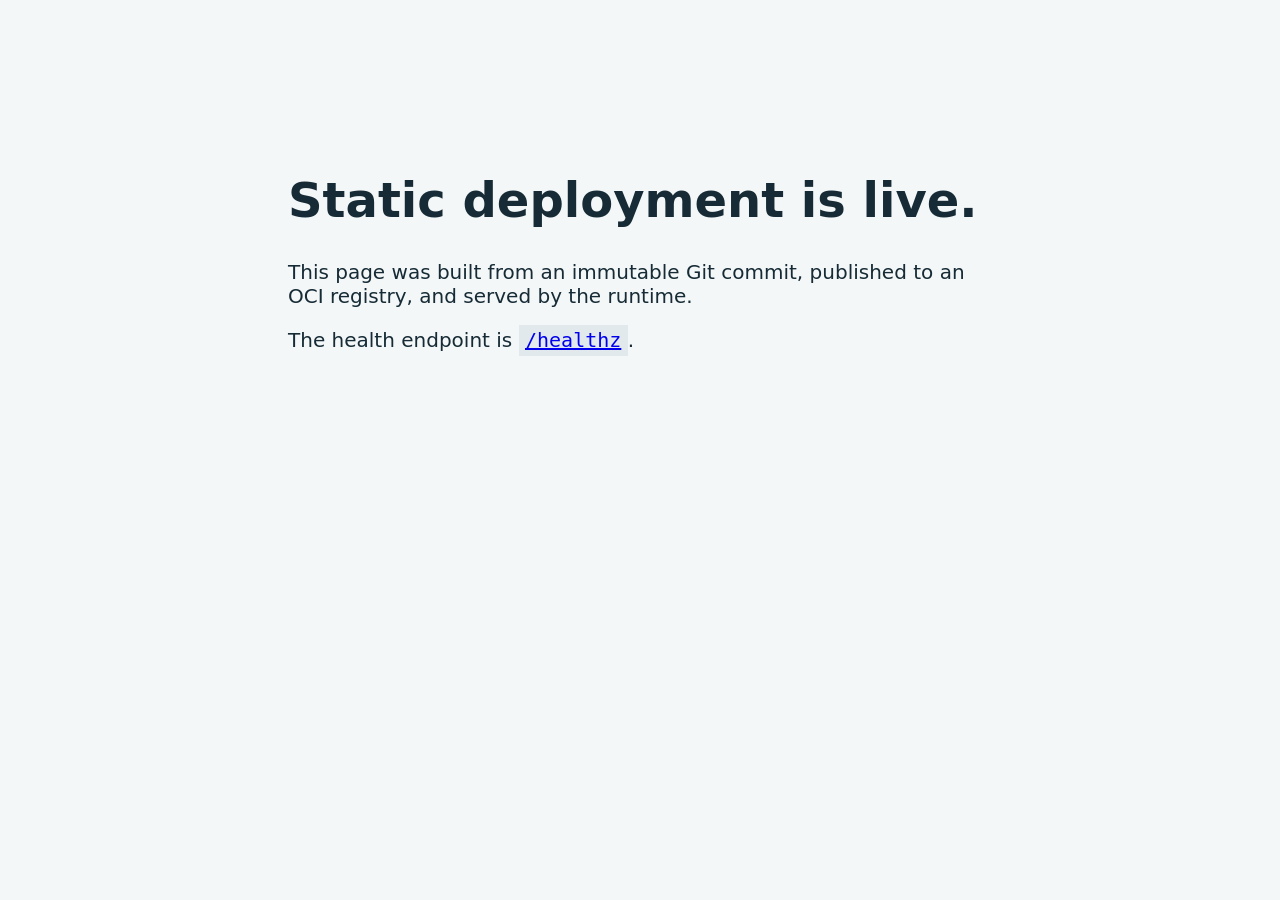
<file: examples/runtime-static/public/index.html>
<!doctype html>
<html lang="en"><meta charset="utf-8"><meta name="viewport" content="width=device-width, initial-scale=1"><title>Runtime static example</title><style>body{font:20px system-ui;max-width:44rem;margin:12vh auto;padding:2rem;color:#162b35;background:#f4f7f8}h1{font-size:3rem}code{background:#e2e9ec;padding:.2rem .4rem}</style><h1>Static deployment is live.</h1><p>This page was built from an immutable Git commit, published to an OCI registry, and served by the runtime.</p><p>The health endpoint is <a href="/healthz"><code>/healthz</code></a>.</p></html>
</file>
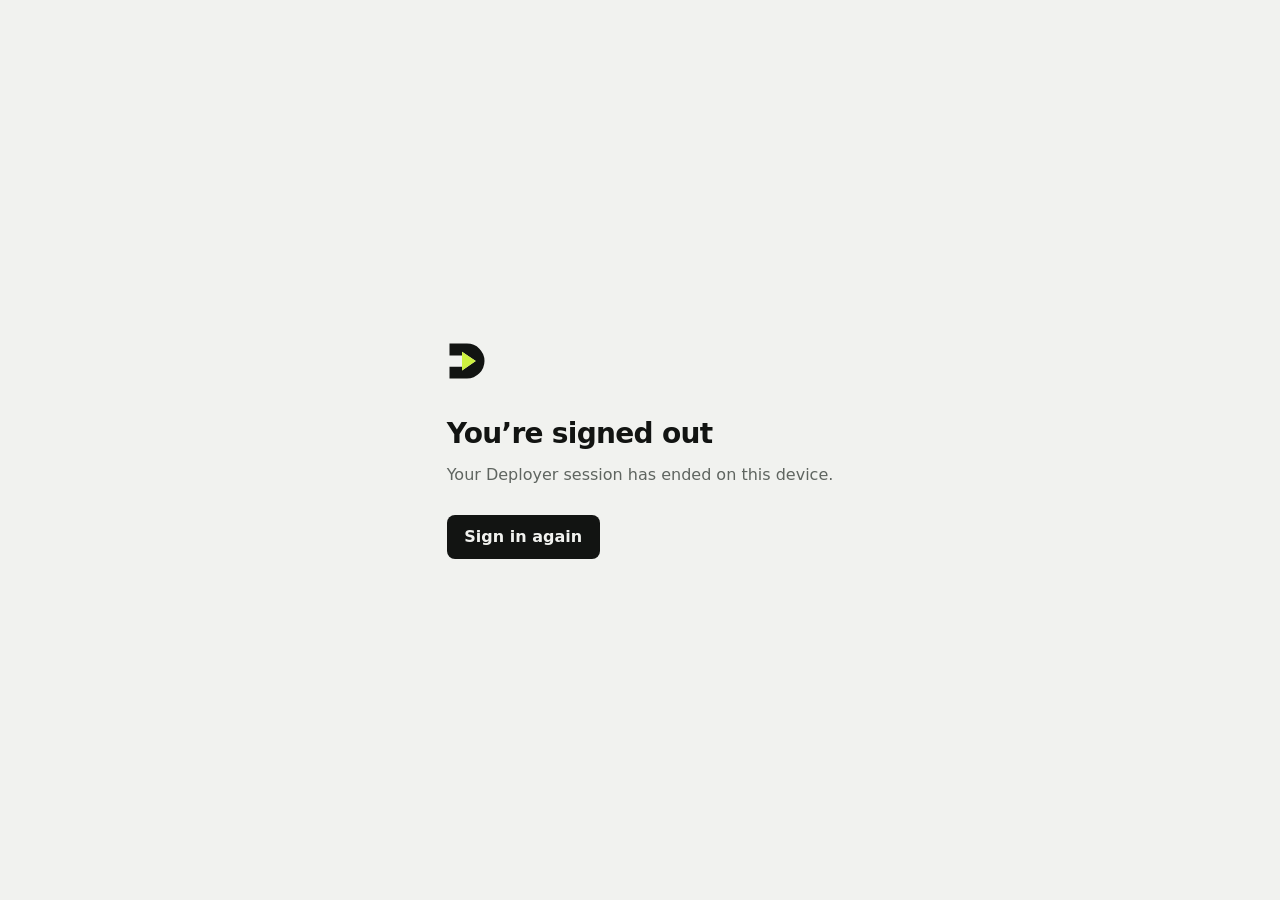
<file: internal/app/web/signed_out.html>
<!DOCTYPE html>
<html lang="en">
<head><meta charset="UTF-8"><meta name="viewport" content="width=device-width, initial-scale=1.0"><meta name="color-scheme" content="light dark"><meta name="theme-color" content="#121412"><link rel="icon" href="/static/brand/favicon.svg" type="image/svg+xml"><link rel="apple-touch-icon" href="/static/brand/apple-touch-icon.png"><link rel="manifest" href="/manifest.webmanifest" crossorigin="use-credentials"><meta property="og:image" content="{{publicAssetURL "/static/brand/social-card.png"}}"><title>Signed out · Deployer</title><style>:root{--paper:#f1f2ef;--ink:#121412;--muted:#5f6560;--line:#d9dcd7}@media (prefers-color-scheme:dark){:root{--paper:#0c0d0c;--ink:#eceee9;--muted:#9a9f99;--line:#2c302c}}body{margin:0;background:var(--paper);color:var(--ink);font:16px/1.5 "Hanken Grotesk",ui-sans-serif,system-ui,sans-serif;min-height:100vh;display:grid;place-items:center}main{padding:2rem;max-width:26rem}.brand-mark{display:block;width:40px;height:40px;margin-bottom:2rem}.brand-shell{fill:var(--ink)}.brand-arrow{fill:#cdf03f}h1{font-size:1.75rem;letter-spacing:-.025em;margin:0;font-weight:600}p{margin:.5rem 0 1.75rem;color:var(--muted)}a{display:inline-flex;align-items:center;min-height:44px;padding:0 1.1rem;background:var(--ink);color:var(--paper);font-weight:600;border-radius:8px;text-decoration:none}a:focus-visible{outline:2px solid var(--ink);outline-offset:3px}</style></head>
<body><main class="signed-out"><svg class="brand-mark" viewBox="0 0 64 64" aria-label="Deployer"><path class="brand-shell" d="M4 4h28a28 28 0 0 1 0 56H4V41h20v6l22-15-22-15v6H4Z"/><path class="brand-arrow" d="m24 17 22 15-22 15Z"/></svg><h1>You’re signed out</h1><p>Your Deployer session has ended on this device.</p><a href="/">Sign in again</a></main></body>
</html>
</file>
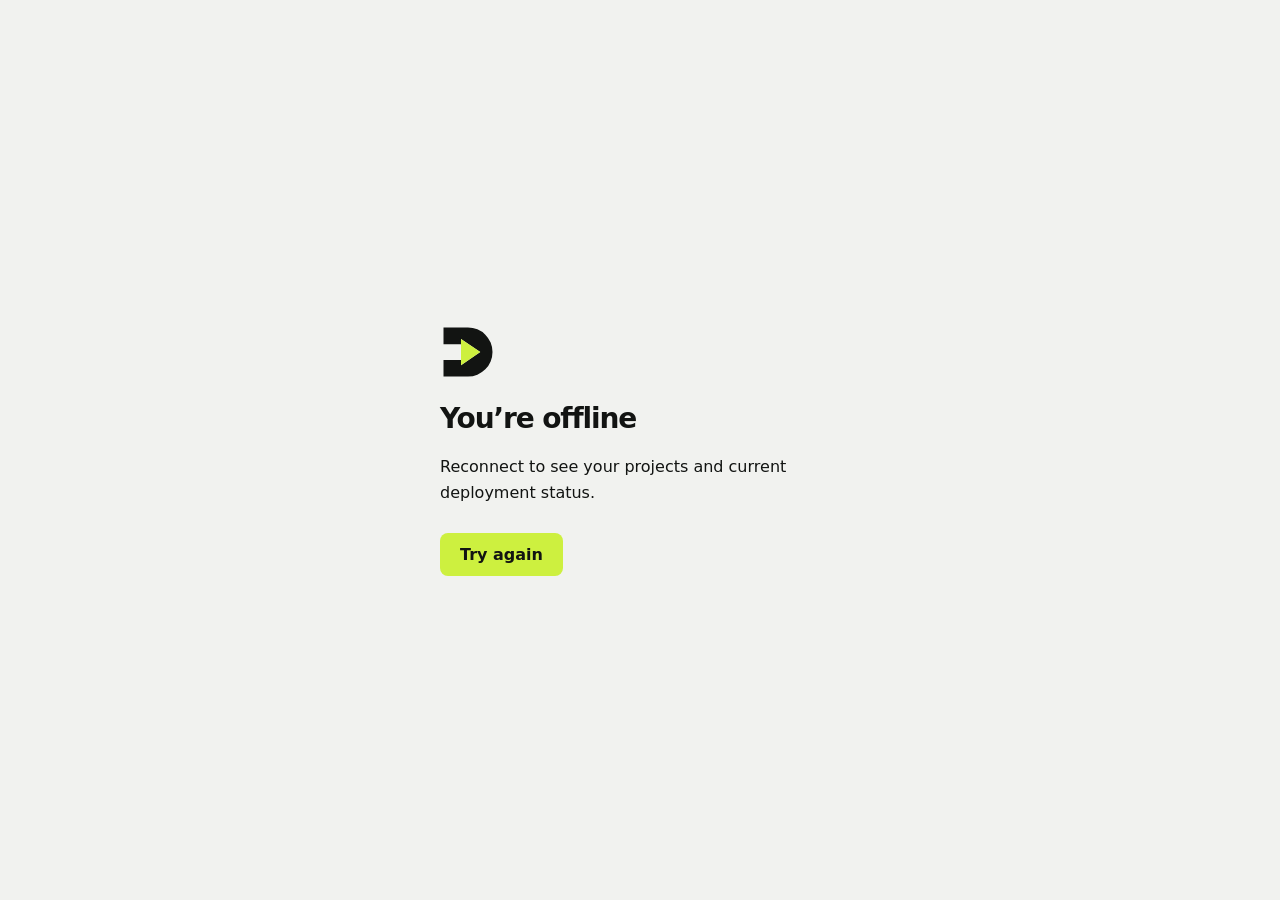
<file: internal/app/web/static/offline.html>
<!DOCTYPE html>
<html lang="en">
<head>
    <meta charset="utf-8">
    <meta name="viewport" content="width=device-width, initial-scale=1">
    <meta name="theme-color" content="#121412">
    <title>Offline · Deployer</title>
    <style>
        :root { color-scheme: light dark; font-family: system-ui, sans-serif; background: #f1f2ef; color: #121412; }
        body { min-height: 100svh; margin: 0; display: grid; place-items: center; }
        main { max-width: 400px; padding: 32px; }
        svg { width: 56px; height: 56px; }
        h1 { font-size: 28px; letter-spacing: -.04em; }
        p { line-height: 1.6; }
        a { display: inline-block; margin-top: 12px; padding: 12px 20px; border-radius: 8px; background: #cdf03f; color: #121412; font-weight: 700; text-decoration: none; }
        @media (prefers-color-scheme: dark) { :root { background: #0c0d0c; color: #eceee9; } .shell { fill: #eceee9; } }
    </style>
</head>
<body><main>
    <svg viewBox="0 0 64 64" aria-label="Deployer"><path class="shell" fill="#121412" d="M4 4h28a28 28 0 0 1 0 56H4V41h20v6l22-15-22-15v6H4Z"/><path fill="#cdf03f" d="m24 17 22 15-22 15Z"/></svg>
    <h1>You’re offline</h1>
    <p>Reconnect to see your projects and current deployment status.</p>
    <a href="/">Try again</a>
</main></body>
</html>
</file>
